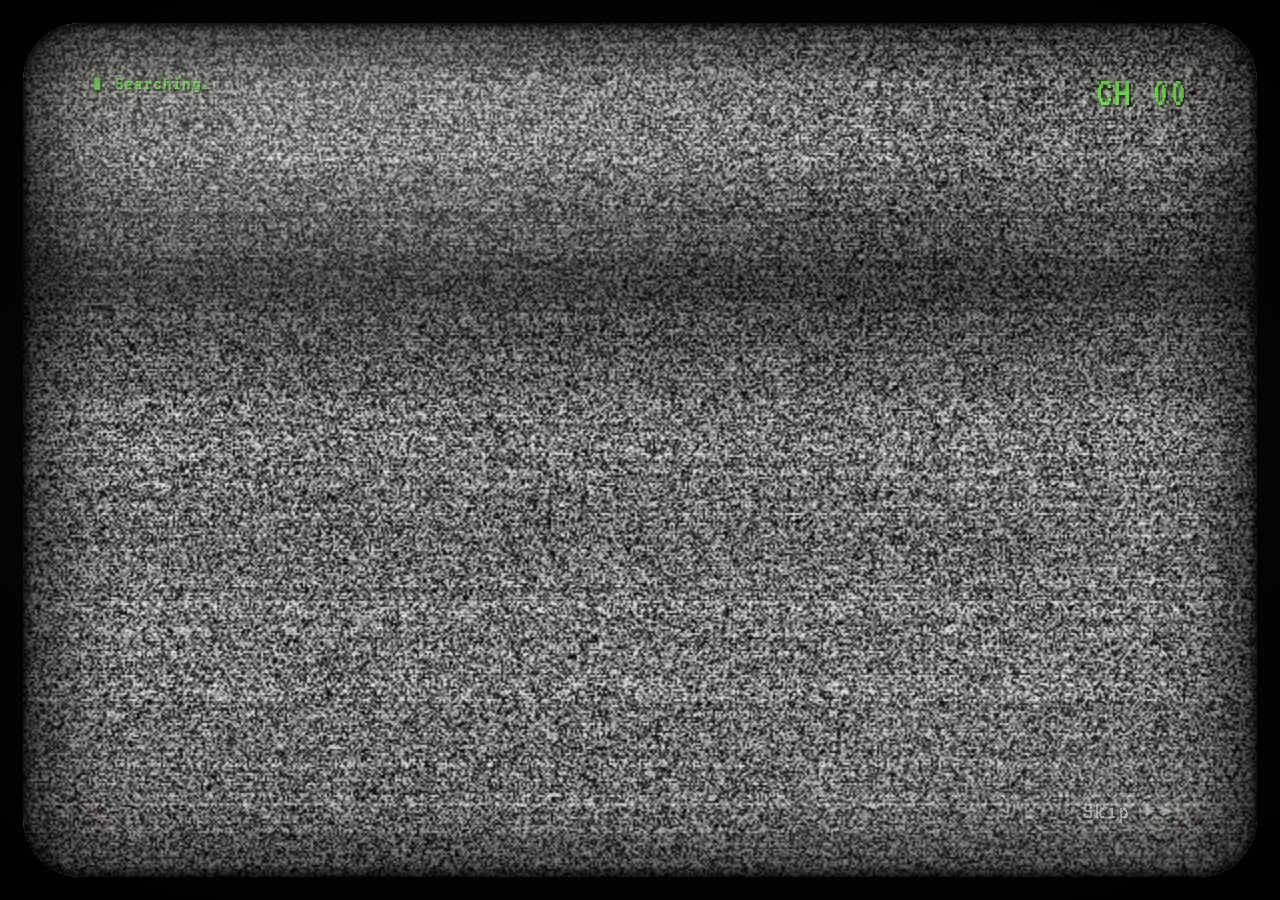
<file: index.html>
<!doctype html>
<html lang="en">
<head>
  <meta charset="utf-8">
  <meta name="viewport" content="width=device-width, initial-scale=1, viewport-fit=cover">
  <title>Jaric Wang — Portfolio</title>
  <meta name="description" content="Welcome to Jaric Wang's portfolio website. Tune in for projects, experience, achievements and story.">
  <meta name="theme-color" content="#000000">
  <link rel="icon" href="assets/favicon.svg" type="image/svg+xml">

  <!-- Decide before first paint: full TV boot on a fresh visit, quick static when changing channel -->
  <script>
    (function (h) {
      h.classList.add('js');
      var switching = false;
      try { switching = sessionStorage.getItem('tv:switch') === '1'; } catch (e) {}
      h.classList.add(switching ? 'tv-incoming' : 'tv-booting');
    })(document.documentElement);
  </script>

  <link rel="preconnect" href="https://fonts.googleapis.com">
  <link rel="preconnect" href="https://fonts.gstatic.com" crossorigin>
  <link rel="stylesheet" href="https://fonts.googleapis.com/css2?family=Archivo:ital,wght@0,400;0,500;0,700;0,800;1,800&family=Bodoni+Moda:opsz,wght@6..96,400..900&family=VT323&display=swap">
  <link rel="stylesheet" href="css/tv.css">
  <link rel="stylesheet" href="css/boot.css">
  <link rel="stylesheet" href="css/landing.css">
</head>
<body data-channel="00">
  <div class="tv">
    <div class="tv__screen">

      <!-- Animated background -->
      <div class="landing-bg" aria-hidden="true">
        <canvas class="field"></canvas>
        <div class="landing-bg__wash"></div>
        <div class="landing-bg__bands"></div>
      </div>

      <!-- CH 00 — Welcome -->
      <main class="screen-content landing" id="main">
        <header class="meta meta--top">
          <p class="meta__l" data-reveal style="--d: 0ms">
            Jaric Wang<br>
            <span class="u">(Portfolio /<br>Personal website)</span>
          </p>
          <p class="meta__c u" data-reveal style="--d: 80ms">
            Now broadcasting<br>
            CH 00 — Welcome
          </p>
          <!-- TODO: swap in your real email -->
          <p class="meta__r u" data-reveal data-under-osd style="--d: 160ms">
            Say hello<br>
            <a href="mailto:your@email.com">(your@email.com)</a>
          </p>
        </header>

        <section class="hero">
          <div class="lockup">
            <h1 class="lockup__title" aria-label="Welcome to Jaric Wang’s portfolio website">
              <span class="lockup__pre" data-reveal style="--d: 150ms" aria-hidden="true">welcome to jaric wang’s</span>
              <span class="lockup__word" data-reveal style="--d: 300ms" aria-hidden="true">portfolio</span>
              <span class="lockup__post" data-reveal style="--d: 650ms" aria-hidden="true">website</span>
            </h1>

            <svg class="swash" viewBox="0 0 1000 430" aria-hidden="true">
              <path class="swash__halo" pathLength="1" d="M 190 348 C 120 360 30 392 66 412 C 110 432 300 404 420 318 C 520 246 556 150 640 102 C 690 72 730 55 768 50"/>
              <path class="swash__line" pathLength="1" d="M 190 348 C 120 360 30 392 66 412 C 110 432 300 404 420 318 C 520 246 556 150 640 102 C 690 72 730 55 768 50"/>
              <g transform="translate(782 48)">
                <polygon class="swash__star" points="0,-34 6,-10 29,-17 12,0 29,17 6,10 0,34 -6,10 -29,17 -12,0 -29,-17 -6,-10"/>
              </g>
            </svg>

            <div class="badge" data-reveal style="--d: 1500ms" aria-hidden="true">
              <span><i class="badge__dot"></i>Now</span>
              <span>on air</span>
            </div>
          </div>
        </section>

        <footer class="meta meta--bottom">
          <p class="meta__l u" data-reveal style="--d: 900ms">
            Portfolio<br>
            2026 edition
          </p>
          <a class="pill" href="menu.html" data-tune data-reveal style="--d: 1000ms">
            Select channel
            <svg class="pill__arrow" viewBox="0 0 16 16" aria-hidden="true"><path d="M2 8h11M9 3.5 13.5 8 9 12.5" fill="none" stroke="currentColor" stroke-width="2.2" stroke-linecap="round" stroke-linejoin="round"/></svg>
          </a>
          <p class="meta__r u" data-reveal style="--d: 1100ms">
            Remote<br>
            <span class="kbd-only">Press 0–4 to tune</span>
            <span class="touch-only">4 channels on air</span>
          </p>
        </footer>
      </main>

      <!-- Boot sequence (removed from the page once the picture is on) -->
      <div class="boot" id="boot" data-stage="off">
        <div class="boot__layer boot__bars" aria-hidden="true">
          <div class="bars__top"></div>
          <div class="bars__mid"></div>
          <div class="bars__bottom"></div>
        </div>
        <canvas class="boot__layer boot__static" aria-hidden="true"></canvas>
        <div class="standby" aria-hidden="true">
          <p class="standby__title">Please stand by</p>
          <p class="standby__sub">Tuning to CH 00 · Jaric Wang</p>
          <div class="standby__meter"><span class="standby__fill"></span></div>
          <p class="standby__pct">SIGNAL 000%</p>
        </div>
        <div class="boot__osd" aria-hidden="true">
          <small>▮ Searching…</small>
          <span>CH 00</span>
        </div>
        <div class="boot__layer boot__power" aria-hidden="true"></div>
        <button class="boot__skip" type="button">Skip ▸▸</button>
      </div>

      <canvas class="tv-static" aria-hidden="true"></canvas>

      <div class="crt" aria-hidden="true">
        <div class="crt__lines"></div>
        <div class="crt__grain"></div>
        <div class="crt__glare"></div>
        <div class="crt__vignette"></div>
      </div>

      <div class="osd" aria-hidden="true"></div>
    </div>
  </div>

  <script src="js/tv.js"></script>
  <script src="js/field.js"></script>
  <script src="js/boot.js"></script>
</body>
</html>
</file>
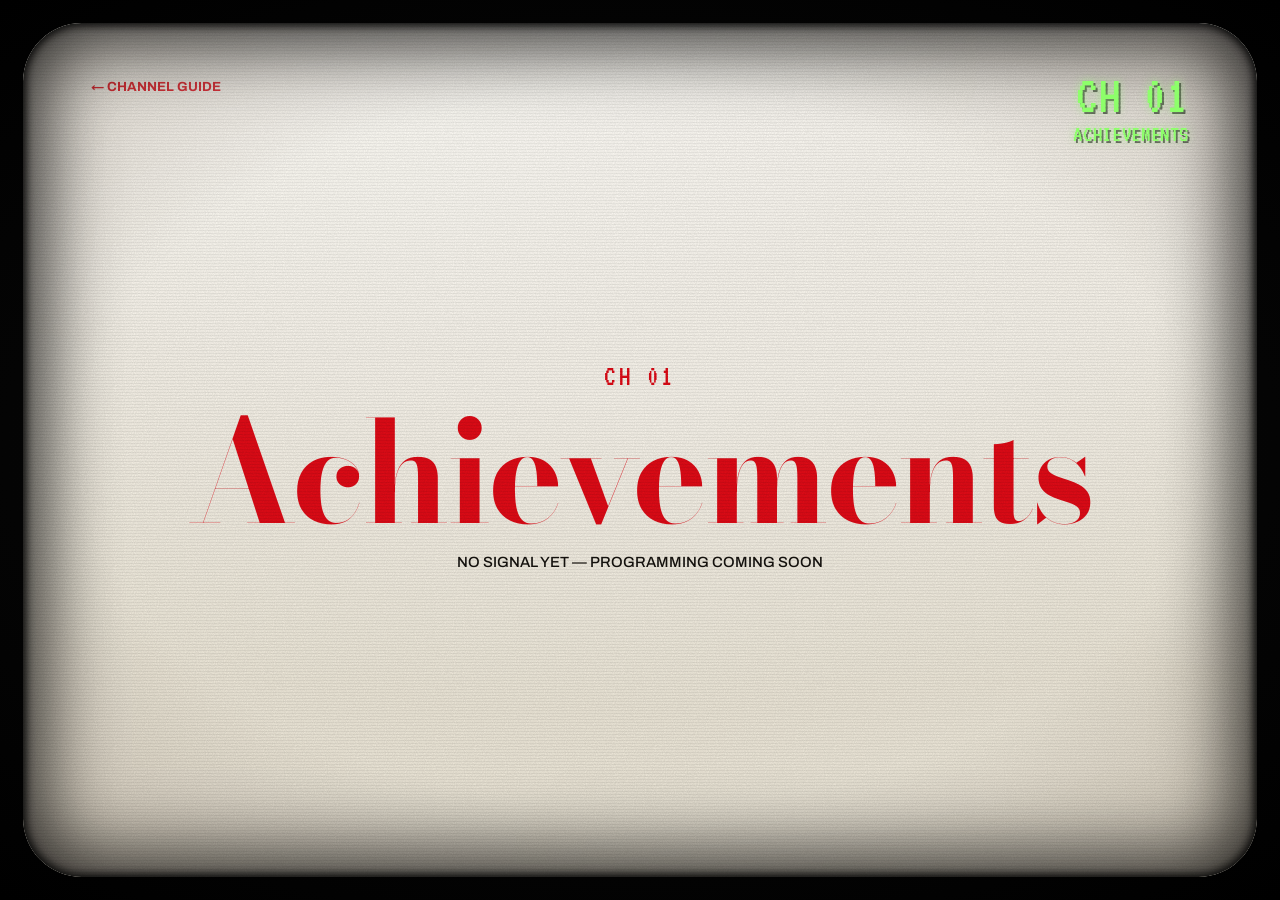
<file: achievements.html>
<!doctype html>
<html lang="en">
<head>
  <meta charset="utf-8">
  <meta name="viewport" content="width=device-width, initial-scale=1, viewport-fit=cover">
  <title>Achievements — Jaric Wang</title>
  <meta name="theme-color" content="#000000">
  <link rel="icon" href="assets/favicon.svg" type="image/svg+xml">
  <script>document.documentElement.classList.add('js', 'tv-incoming');</script>
  <link rel="preconnect" href="https://fonts.googleapis.com">
  <link rel="preconnect" href="https://fonts.gstatic.com" crossorigin>
  <link rel="stylesheet" href="https://fonts.googleapis.com/css2?family=Archivo:ital,wght@0,400;0,500;0,700;0,800;1,800&family=Bodoni+Moda:opsz,wght@6..96,400..900&family=VT323&display=swap">
  <link rel="stylesheet" href="css/tv.css">
  <link rel="stylesheet" href="css/channel.css">
</head>
<body data-channel="01">
  <div class="tv">
    <div class="tv__screen">

      <main class="screen-content page" id="main">
        <header class="page__top">
          <a class="back-link" href="menu.html" data-tune data-reveal>← Channel guide</a>
          <p data-under-osd data-reveal>Jaric Wang<br>Portfolio</p>
        </header>

        <section class="page__body">
          <p class="page__eyebrow" data-reveal style="--d: 60ms">CH 01</p>
          <h1 class="page__title" data-reveal style="--d: 120ms">Achievements</h1>
          <p class="page__note" data-reveal style="--d: 220ms">No signal yet — programming coming soon</p>

          <!-- TODO: Achievements content goes here -->

        </section>
      </main>

      <canvas class="tv-static" aria-hidden="true"></canvas>
      <div class="crt" aria-hidden="true">
        <div class="crt__lines"></div>
        <div class="crt__grain"></div>
        <div class="crt__glare"></div>
        <div class="crt__vignette"></div>
      </div>
      <div class="osd" aria-hidden="true"></div>
    </div>
  </div>

  <script src="js/tv.js"></script>
</body>
</html>
</file>
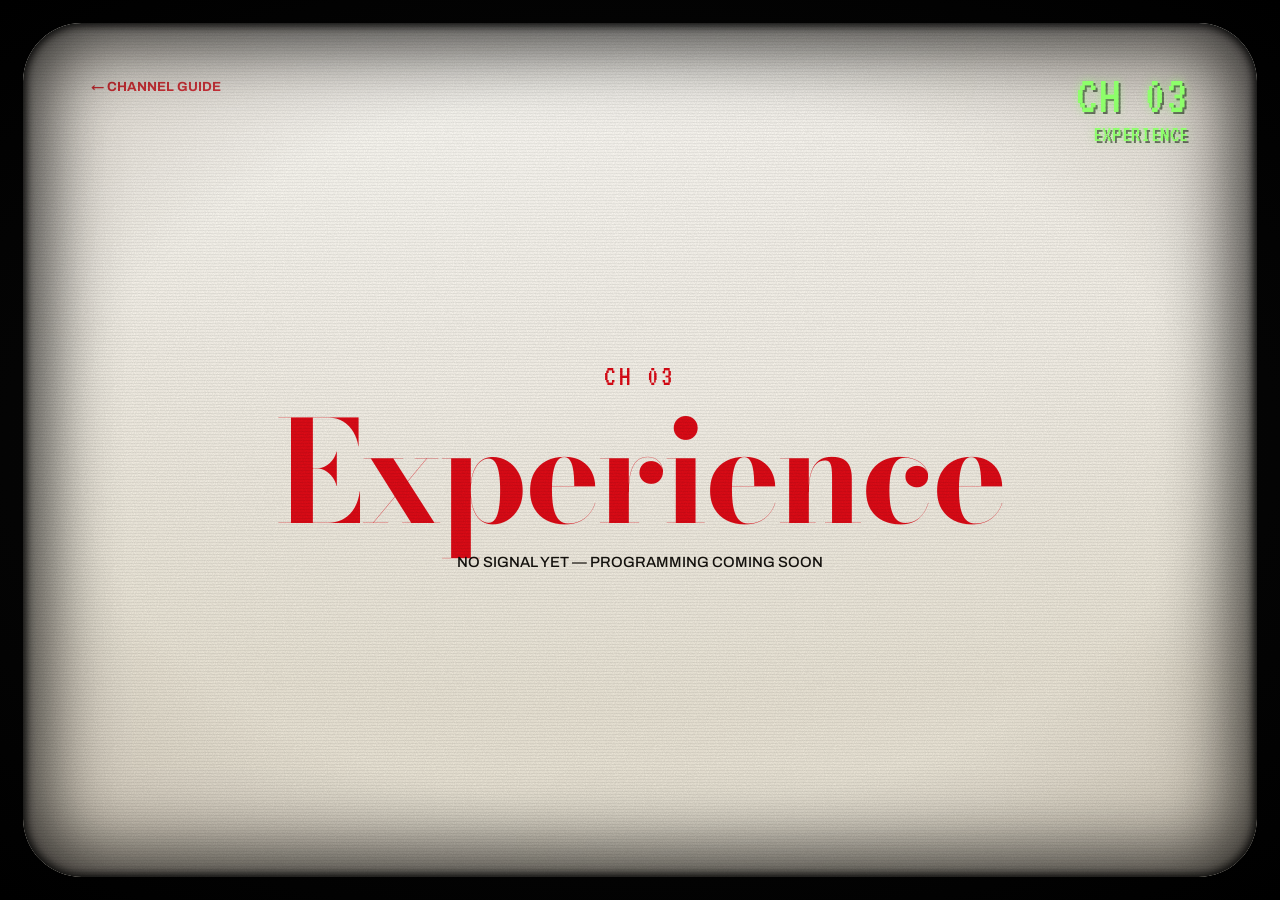
<file: experience.html>
<!doctype html>
<html lang="en">
<head>
  <meta charset="utf-8">
  <meta name="viewport" content="width=device-width, initial-scale=1, viewport-fit=cover">
  <title>Experience — Jaric Wang</title>
  <meta name="theme-color" content="#000000">
  <link rel="icon" href="assets/favicon.svg" type="image/svg+xml">
  <script>document.documentElement.classList.add('js', 'tv-incoming');</script>
  <link rel="preconnect" href="https://fonts.googleapis.com">
  <link rel="preconnect" href="https://fonts.gstatic.com" crossorigin>
  <link rel="stylesheet" href="https://fonts.googleapis.com/css2?family=Archivo:ital,wght@0,400;0,500;0,700;0,800;1,800&family=Bodoni+Moda:opsz,wght@6..96,400..900&family=VT323&display=swap">
  <link rel="stylesheet" href="css/tv.css">
  <link rel="stylesheet" href="css/channel.css">
</head>
<body data-channel="03">
  <div class="tv">
    <div class="tv__screen">

      <main class="screen-content page" id="main">
        <header class="page__top">
          <a class="back-link" href="menu.html" data-tune data-reveal>← Channel guide</a>
          <p data-under-osd data-reveal>Jaric Wang<br>Portfolio</p>
        </header>

        <section class="page__body">
          <p class="page__eyebrow" data-reveal style="--d: 60ms">CH 03</p>
          <h1 class="page__title" data-reveal style="--d: 120ms">Experience</h1>
          <p class="page__note" data-reveal style="--d: 220ms">No signal yet — programming coming soon</p>

          <!-- TODO: Experience content goes here -->

        </section>
      </main>

      <canvas class="tv-static" aria-hidden="true"></canvas>
      <div class="crt" aria-hidden="true">
        <div class="crt__lines"></div>
        <div class="crt__grain"></div>
        <div class="crt__glare"></div>
        <div class="crt__vignette"></div>
      </div>
      <div class="osd" aria-hidden="true"></div>
    </div>
  </div>

  <script src="js/tv.js"></script>
</body>
</html>
</file>
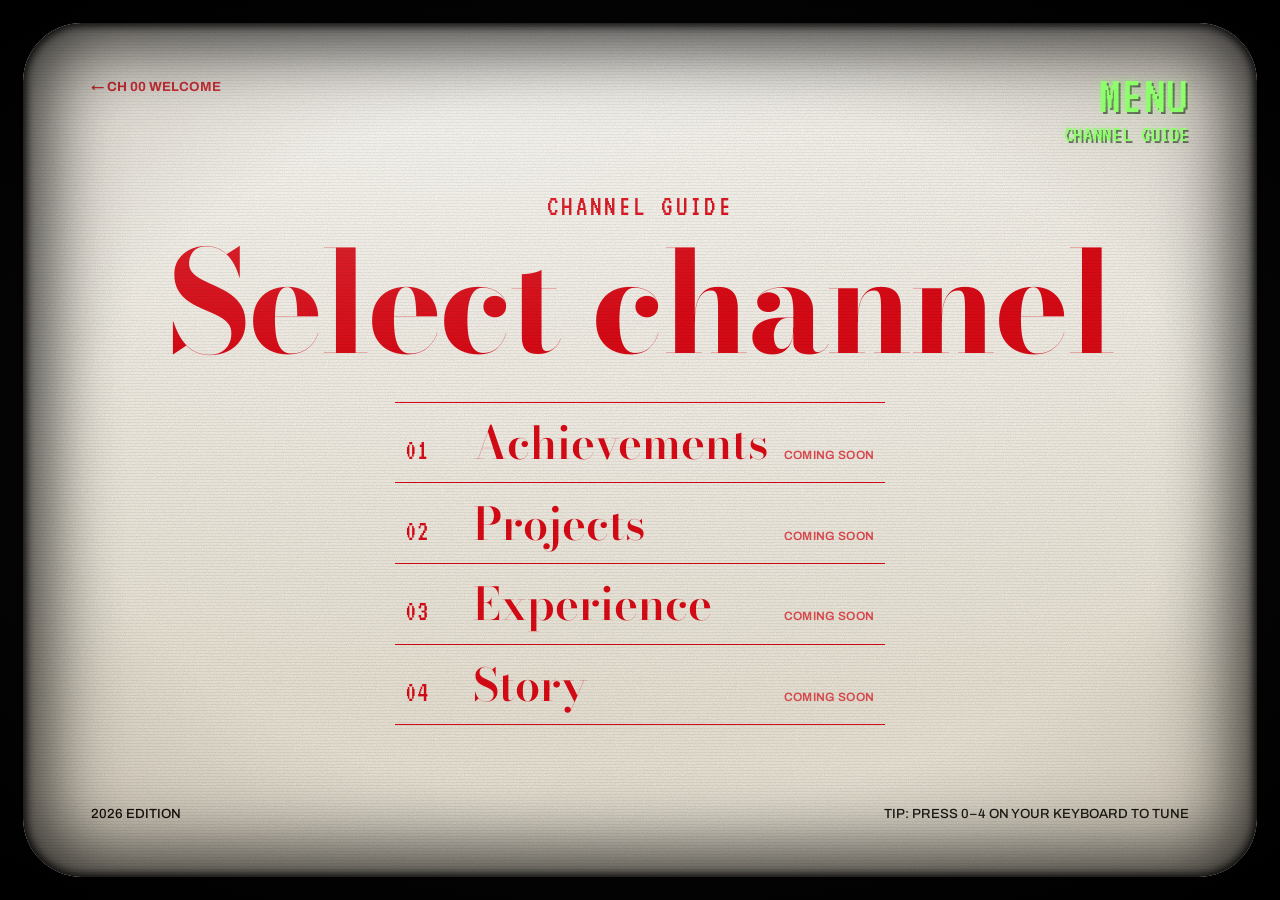
<file: menu.html>
<!doctype html>
<html lang="en">
<head>
  <meta charset="utf-8">
  <meta name="viewport" content="width=device-width, initial-scale=1, viewport-fit=cover">
  <title>Channel guide — Jaric Wang</title>
  <meta name="theme-color" content="#000000">
  <link rel="icon" href="assets/favicon.svg" type="image/svg+xml">
  <script>document.documentElement.classList.add('js', 'tv-incoming');</script>
  <link rel="preconnect" href="https://fonts.googleapis.com">
  <link rel="preconnect" href="https://fonts.gstatic.com" crossorigin>
  <link rel="stylesheet" href="https://fonts.googleapis.com/css2?family=Archivo:ital,wght@0,400;0,500;0,700;0,800;1,800&family=Bodoni+Moda:opsz,wght@6..96,400..900&family=VT323&display=swap">
  <link rel="stylesheet" href="css/tv.css">
  <link rel="stylesheet" href="css/channel.css">
</head>
<body data-channel="menu">
  <div class="tv">
    <div class="tv__screen">

      <main class="screen-content page" id="main">
        <header class="page__top">
          <a class="back-link" href="index.html" data-tune data-reveal>← CH 00 Welcome</a>
          <p data-under-osd data-reveal>Jaric Wang<br>Portfolio</p>
        </header>

        <section class="page__body">
          <p class="page__eyebrow" data-reveal style="--d: 60ms">Channel guide</p>
          <h1 class="page__title" data-reveal style="--d: 120ms">Select channel</h1>

          <!-- MENU — placeholder list, design this page later -->
          <nav aria-label="Channels" data-reveal style="--d: 240ms">
            <ul class="guide">
              <li><a class="guide__row" href="achievements.html" data-tune><span class="guide__num">01</span><span class="guide__name">Achievements</span><span class="guide__status">Coming soon</span></a></li>
              <li><a class="guide__row" href="projects.html" data-tune><span class="guide__num">02</span><span class="guide__name">Projects</span><span class="guide__status">Coming soon</span></a></li>
              <li><a class="guide__row" href="experience.html" data-tune><span class="guide__num">03</span><span class="guide__name">Experience</span><span class="guide__status">Coming soon</span></a></li>
              <li><a class="guide__row" href="story.html" data-tune><span class="guide__num">04</span><span class="guide__name">Story</span><span class="guide__status">Coming soon</span></a></li>
            </ul>
          </nav>
        </section>

        <footer class="page__foot" data-reveal style="--d: 320ms">
          <p>2026 edition</p>
          <p class="kbd-only">Tip: press 0–4 on your keyboard to tune</p>
        </footer>
      </main>

      <canvas class="tv-static" aria-hidden="true"></canvas>
      <div class="crt" aria-hidden="true">
        <div class="crt__lines"></div>
        <div class="crt__grain"></div>
        <div class="crt__glare"></div>
        <div class="crt__vignette"></div>
      </div>
      <div class="osd" aria-hidden="true"></div>
    </div>
  </div>

  <script src="js/tv.js"></script>
</body>
</html>
</file>
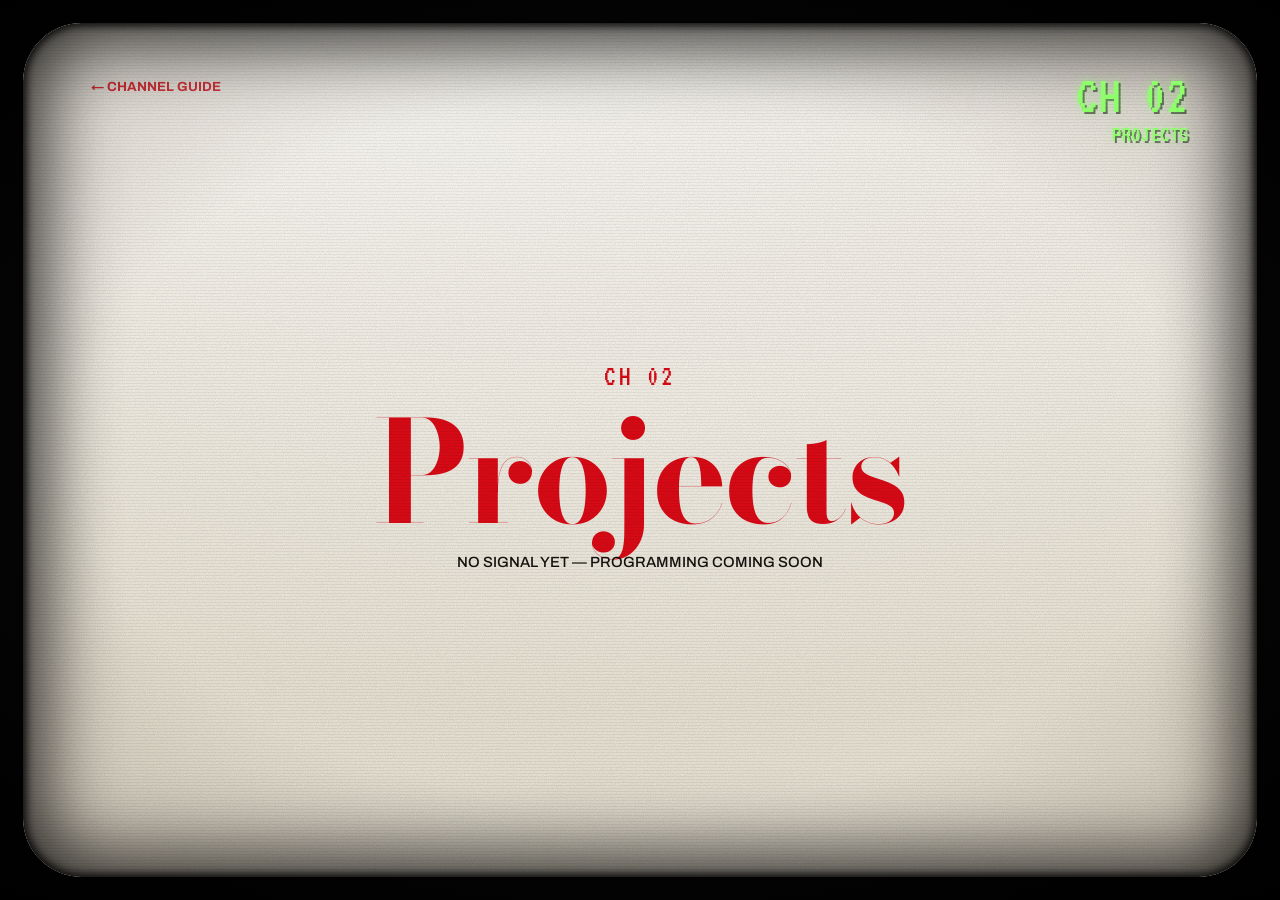
<file: projects.html>
<!doctype html>
<html lang="en">
<head>
  <meta charset="utf-8">
  <meta name="viewport" content="width=device-width, initial-scale=1, viewport-fit=cover">
  <title>Projects — Jaric Wang</title>
  <meta name="theme-color" content="#000000">
  <link rel="icon" href="assets/favicon.svg" type="image/svg+xml">
  <script>document.documentElement.classList.add('js', 'tv-incoming');</script>
  <link rel="preconnect" href="https://fonts.googleapis.com">
  <link rel="preconnect" href="https://fonts.gstatic.com" crossorigin>
  <link rel="stylesheet" href="https://fonts.googleapis.com/css2?family=Archivo:ital,wght@0,400;0,500;0,700;0,800;1,800&family=Bodoni+Moda:opsz,wght@6..96,400..900&family=VT323&display=swap">
  <link rel="stylesheet" href="css/tv.css">
  <link rel="stylesheet" href="css/channel.css">
</head>
<body data-channel="02">
  <div class="tv">
    <div class="tv__screen">

      <main class="screen-content page" id="main">
        <header class="page__top">
          <a class="back-link" href="menu.html" data-tune data-reveal>← Channel guide</a>
          <p data-under-osd data-reveal>Jaric Wang<br>Portfolio</p>
        </header>

        <section class="page__body">
          <p class="page__eyebrow" data-reveal style="--d: 60ms">CH 02</p>
          <h1 class="page__title" data-reveal style="--d: 120ms">Projects</h1>
          <p class="page__note" data-reveal style="--d: 220ms">No signal yet — programming coming soon</p>

          <!-- TODO: Projects content goes here -->

        </section>
      </main>

      <canvas class="tv-static" aria-hidden="true"></canvas>
      <div class="crt" aria-hidden="true">
        <div class="crt__lines"></div>
        <div class="crt__grain"></div>
        <div class="crt__glare"></div>
        <div class="crt__vignette"></div>
      </div>
      <div class="osd" aria-hidden="true"></div>
    </div>
  </div>

  <script src="js/tv.js"></script>
</body>
</html>
</file>
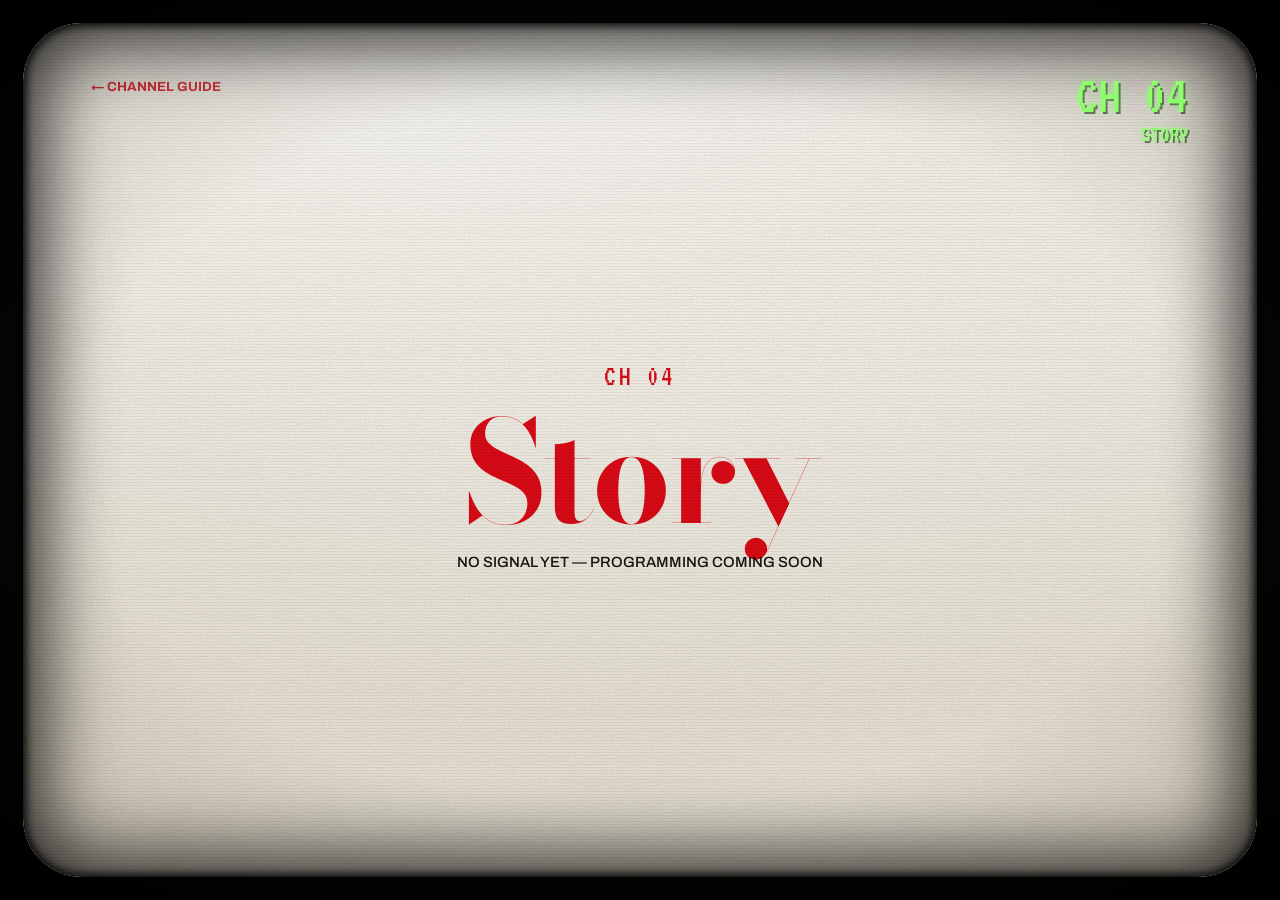
<file: story.html>
<!doctype html>
<html lang="en">
<head>
  <meta charset="utf-8">
  <meta name="viewport" content="width=device-width, initial-scale=1, viewport-fit=cover">
  <title>Story — Jaric Wang</title>
  <meta name="theme-color" content="#000000">
  <link rel="icon" href="assets/favicon.svg" type="image/svg+xml">
  <script>document.documentElement.classList.add('js', 'tv-incoming');</script>
  <link rel="preconnect" href="https://fonts.googleapis.com">
  <link rel="preconnect" href="https://fonts.gstatic.com" crossorigin>
  <link rel="stylesheet" href="https://fonts.googleapis.com/css2?family=Archivo:ital,wght@0,400;0,500;0,700;0,800;1,800&family=Bodoni+Moda:opsz,wght@6..96,400..900&family=VT323&display=swap">
  <link rel="stylesheet" href="css/tv.css">
  <link rel="stylesheet" href="css/channel.css">
</head>
<body data-channel="04">
  <div class="tv">
    <div class="tv__screen">

      <main class="screen-content page" id="main">
        <header class="page__top">
          <a class="back-link" href="menu.html" data-tune data-reveal>← Channel guide</a>
          <p data-under-osd data-reveal>Jaric Wang<br>Portfolio</p>
        </header>

        <section class="page__body">
          <p class="page__eyebrow" data-reveal style="--d: 60ms">CH 04</p>
          <h1 class="page__title" data-reveal style="--d: 120ms">Story</h1>
          <p class="page__note" data-reveal style="--d: 220ms">No signal yet — programming coming soon</p>

          <!-- TODO: Story content goes here -->

        </section>
      </main>

      <canvas class="tv-static" aria-hidden="true"></canvas>
      <div class="crt" aria-hidden="true">
        <div class="crt__lines"></div>
        <div class="crt__grain"></div>
        <div class="crt__glare"></div>
        <div class="crt__vignette"></div>
      </div>
      <div class="osd" aria-hidden="true"></div>
    </div>
  </div>

  <script src="js/tv.js"></script>
</body>
</html>
</file>
<file: css/tv.css>
/* ==========================================================================
   TV shell — shared by every page
   The black bezel, the rounded CRT screen, scanlines / glare / vignette,
   the channel-switch static layer and the green on-screen display (OSD).
   ========================================================================== */

:root {
  --red: #e30b17;
  --red-deep: #b80010;
  --cream: #fbf7ee;
  --paper: #fffdf7;
  --ink: #16130f;
  --osd: #8dff6a;

  --font-serif: "Bodoni Moda", "Bodoni 72", Didot, Georgia, serif;
  --font-sans: "Archivo", "Helvetica Neue", Helvetica, Arial, sans-serif;
  --font-osd: "VT323", ui-monospace, Menlo, monospace;

  --bezel: clamp(10px, 2.6vmin, 38px);          /* black space around the screen */
  --radius: clamp(28px, 6.5vmin, 96px);         /* screen corner rounding */
  --pad-y: clamp(26px, 6.2vmin, 86px);          /* safe area inside the screen */
  --pad-x: clamp(26px, 7.5vmin, 116px);

  --ease-out: cubic-bezier(.16, 1, .3, 1);
  --ease-back: cubic-bezier(.34, 1.56, .64, 1);
}

*, *::before, *::after { box-sizing: border-box; }

html, body { height: 100%; margin: 0; }

body {
  background: #000;
  color: var(--ink);
  font-family: var(--font-sans);
  -webkit-font-smoothing: antialiased;
  -moz-osx-font-smoothing: grayscale;
  overflow: hidden;
}

a { color: inherit; }
canvas, svg { display: block; }

:focus-visible {
  outline: 2px solid var(--red);
  outline-offset: 4px;
  border-radius: 6px;
}

/* show keyboard hints only to people with a keyboard + mouse */
.touch-only { display: none; }
@media (hover: none) {
  .kbd-only { display: none; }
  .touch-only { display: inline; }
}

.sr-only {
  position: absolute; width: 1px; height: 1px; padding: 0; margin: -1px;
  overflow: hidden; clip: rect(0 0 0 0); white-space: nowrap; border: 0;
}

/* ---------- The set ---------- */

.tv {
  position: fixed;
  inset: 0;
  padding: var(--bezel);
  background: radial-gradient(120% 100% at 50% 50%, #0b0b0b 0%, #000 65%);
}

.tv__screen {
  position: relative;
  width: 100%;
  height: 100%;
  overflow: hidden;
  border-radius: var(--radius);
  background: var(--cream);
  isolation: isolate;
  /* Safari: make border-radius clip composited children (canvas, transforms) */
  -webkit-mask-image: -webkit-radial-gradient(white, black);
  box-shadow: 0 0 calc(var(--bezel) * 1.6) rgba(255, 244, 218, .12);
}

.screen-content {
  position: absolute;
  inset: 0;
  z-index: 1;
  overflow-x: hidden;
  overflow-y: auto;
  scrollbar-width: none;
}
.screen-content::-webkit-scrollbar { display: none; }

/* ---------- Glass: scanlines, grain, glare, vignette ---------- */

.crt {
  position: absolute;
  inset: 0;
  z-index: 40;
  pointer-events: none;
  border-radius: inherit;
}
.crt > * { position: absolute; inset: 0; border-radius: inherit; }

.crt__lines {
  background: repeating-linear-gradient(180deg,
    rgba(0, 0, 0, .05) 0 1px,
    transparent 1px 3px);
}

.crt__grain {
  inset: -60px;
  opacity: .09;
  mix-blend-mode: multiply;
  background-image: url("data:image/svg+xml,%3Csvg xmlns='http://www.w3.org/2000/svg' width='180' height='180'%3E%3Cfilter id='n'%3E%3CfeTurbulence type='fractalNoise' baseFrequency='.9' numOctaves='2' stitchTiles='stitch'/%3E%3CfeColorMatrix values='0 0 0 0 0 0 0 0 0 0 0 0 0 0 0 0 0 0 1.4 0'/%3E%3C/filter%3E%3Crect width='100%25' height='100%25' filter='url(%23n)'/%3E%3C/svg%3E");
  animation: grain .9s steps(6) infinite;
}

.crt__glare {
  background:
    radial-gradient(90% 60% at 24% 4%, rgba(255, 255, 255, .22), transparent 60%),
    radial-gradient(60% 40% at 80% 100%, rgba(255, 255, 255, .06), transparent 70%);
  mix-blend-mode: screen;
}

.crt__vignette {
  box-shadow:
    inset 0 0 clamp(36px, 8vmin, 120px) clamp(10px, 2.4vmin, 34px) rgba(0, 0, 0, .78),
    inset 0 0 8px 3px rgba(0, 0, 0, .9);
  background: radial-gradient(ellipse 78% 72% at 50% 50%, transparent 58%, rgba(40, 20, 0, .2) 100%);
  animation: flicker 7s infinite;
}

@keyframes grain {
  0%   { transform: translate(0, 0); }
  20%  { transform: translate(-22px, 14px); }
  40%  { transform: translate(18px, -26px); }
  60%  { transform: translate(-30px, -8px); }
  80%  { transform: translate(26px, 22px); }
  100% { transform: translate(-8px, 30px); }
}

@keyframes flicker {
  0%, 100% { opacity: 1; }
  41%      { opacity: 1; }
  42%      { opacity: .9; }
  43%      { opacity: 1; }
  77%      { opacity: .95; }
  78%      { opacity: 1; }
}

/* ---------- Channel-switch static ---------- */

.tv-static {
  position: absolute;
  inset: 0;
  z-index: 35;
  width: 100%;
  height: 100%;
  background: #121212;
  opacity: 0;
  pointer-events: none;
  transition: opacity .5s ease;
}
.tv-incoming .tv-static { opacity: 1; transition: none; }
.tv-leaving .tv-static  { opacity: 1; transition: opacity .12s ease; }

/* ---------- On-screen display (channel number) ---------- */

.osd {
  position: absolute;
  z-index: 45;
  top: calc(var(--pad-y) * .9);
  right: var(--pad-x);
  display: flex;
  flex-direction: column;
  align-items: flex-end;
  font-family: var(--font-osd);
  color: var(--osd);
  text-transform: uppercase;
  text-shadow: 0 0 8px rgba(141, 255, 106, .55), 2px 2px 0 rgba(0, 0, 0, .55);
  line-height: .85;
  letter-spacing: .04em;
  pointer-events: none;
  opacity: 0;
  transition: opacity .25s ease;
}
.osd.is-visible { opacity: 1; }
.osd__num  { font-size: clamp(34px, 6vmin, 72px); }
.osd__name { font-size: clamp(18px, 2.6vmin, 30px); margin-top: .25em; }

/* While the channel number is up, tuck away whatever sits under it */
.osd-on [data-under-osd] { opacity: 0 !important; transition: opacity .2s ease; }

/* ---------- Reduced motion ---------- */

@media (prefers-reduced-motion: reduce) {
  .crt__grain, .crt__vignette { animation: none; }
}
</file>
<file: css/boot.css>
/* ==========================================================================
   Boot sequence (home page only)
   off → power line → static → colour bars + "please stand by" loader
   → glitch → picture.  Stages are driven by data-stage on .boot (boot.js).
   ========================================================================== */

.boot {
  position: absolute;
  inset: 0;
  z-index: 30;
  display: none;
  overflow: hidden;
  background: #060606;
  color: #fff;
  font-family: var(--font-osd);
  cursor: pointer;
  user-select: none;
  -webkit-user-select: none;
}
.tv-booting .boot { display: block; }
.boot[data-stage="done"] {
  display: block;
  opacity: 0;
  pointer-events: none;
  transition: opacity .35s ease;
}

.boot__layer { position: absolute; inset: 0; }

/* ---------- 1. power on: a bright line that opens into a picture ---------- */

.boot__power {
  opacity: 0;
  background:
    radial-gradient(ellipse 70% 60% at 50% 50%, #fff 0%, #eef3f4 45%, #b9c3c6 100%);
  transform: scale(0, .006);
}
[data-stage="power"] .boot__power { animation: power-on .5s cubic-bezier(.7, 0, .3, 1) forwards; }
[data-stage="static"] .boot__power { animation: power-fade .5s ease-out forwards; }

@keyframes power-on {
  0%   { opacity: 1; transform: scale(0, .006); }
  55%  { opacity: 1; transform: scale(1, .006); }
  100% { opacity: .9; transform: scale(1, 1); }
}
@keyframes power-fade {
  from { opacity: .9; transform: scale(1, 1); }
  to   { opacity: 0;  transform: scale(1, 1); }
}

/* ---------- 2. static ---------- */

.boot__static {
  width: 100%;
  height: 100%;
  opacity: 0;
}
[data-stage="static"] .boot__static { opacity: 1; }
[data-stage="bars"]   .boot__static { opacity: .13; mix-blend-mode: screen; }
[data-stage="glitch"] .boot__static,
[data-stage="done"]   .boot__static { opacity: .9; }

/* ---------- 3. colour bars ---------- */

.boot__bars {
  display: grid;
  grid-template-rows: 64% 9% 1fr;
  opacity: 0;
  filter: saturate(.85) contrast(.95);
}
[data-stage="bars"] .boot__bars,
[data-stage="glitch"] .boot__bars,
[data-stage="done"] .boot__bars { opacity: 1; }
[data-stage="bars"] .boot__bars { animation: bars-wobble 2.3s steps(1) infinite; }

.bars__top {
  background: linear-gradient(90deg,
    #c0c0c0 0 14.2857%, #c0c000 0 28.5714%, #00c0c0 0 42.8571%, #00c000 0 57.1429%,
    #c000c0 0 71.4286%, #c00000 0 85.7143%, #0000c0 0);
}
.bars__mid {
  background: linear-gradient(90deg,
    #0000c0 0 14.2857%, #131313 0 28.5714%, #c000c0 0 42.8571%, #131313 0 57.1429%,
    #00c0c0 0 71.4286%, #131313 0 85.7143%, #c0c0c0 0);
}
.bars__bottom {
  background: linear-gradient(90deg,
    #00214c 0 17.86%, #ffffff 0 35.72%, #32006a 0 53.58%, #131313 0 76%,
    #090909 0 80.7%, #131313 0 85.7%, #1d1d1d 0 90.5%, #131313 0);
}

@keyframes bars-wobble {
  0%, 100% { transform: none; }
  37%      { transform: translateX(-1.2%) skewX(-1deg); }
  39%      { transform: none; }
  71%      { transform: translateY(.8%); }
  73%      { transform: none; }
}

/* ---------- "please stand by" loader ---------- */

.standby {
  position: absolute;
  left: 50%;
  top: 50%;
  width: min(80%, 560px);
  padding: clamp(16px, 3.4vmin, 34px) clamp(18px, 4.4vmin, 44px);
  transform: translate(-50%, -50%);
  background: rgba(0, 0, 0, .84);
  border: 2px solid rgba(255, 255, 255, .92);
  font-size: clamp(20px, 3.6vmin, 40px);
  line-height: 1;
  letter-spacing: .06em;
  text-align: center;
  text-shadow: 0 0 8px rgba(255, 255, 255, .45);
  opacity: 0;
}
[data-stage="bars"] .standby,
[data-stage="glitch"] .standby { opacity: 1; }

.standby__title { margin: 0 0 .3em; font-size: 1.45em; }
.standby__sub   { margin: 0 0 1em;  font-size: .68em; opacity: .85; }
.standby__meter {
  height: .78em;
  padding: 3px;
  border: 2px solid #fff;
}
.standby__fill {
  display: block;
  width: 0;
  height: 100%;
  background: repeating-linear-gradient(90deg, #fff 0 9px, transparent 9px 12px);
  box-shadow: 0 0 8px rgba(255, 255, 255, .5);
}
.standby__pct { margin: .7em 0 0; font-size: .68em; }

/* ---------- boot OSD + skip ---------- */

.boot__osd {
  position: absolute;
  top: calc(var(--pad-y) * .9);
  left: var(--pad-x);
  right: var(--pad-x);
  display: flex;
  justify-content: space-between;
  align-items: flex-start;
  font-size: clamp(26px, 4.6vmin, 56px);
  line-height: .9;
  color: var(--osd);
  text-shadow: 0 0 8px rgba(141, 255, 106, .55), 2px 2px 0 rgba(0, 0, 0, .6);
  letter-spacing: .04em;
  opacity: 0;
  pointer-events: none;
}
[data-stage="static"] .boot__osd,
[data-stage="bars"] .boot__osd { opacity: 1; }
.boot__osd small { font-size: .5em; animation: blink 1s steps(1) infinite; }
[data-stage="bars"] .boot__osd small { animation: none; opacity: 0; }

@keyframes blink { 50% { opacity: 0; } }

.boot__skip {
  position: absolute;
  right: var(--pad-x);
  bottom: calc(var(--pad-y) * .8);
  z-index: 2;
  padding: 8px 12px;
  border: 0;
  background: none;
  color: #fff;
  font: inherit;
  font-size: clamp(18px, 2.8vmin, 30px);
  letter-spacing: .08em;
  text-shadow: 0 0 8px rgba(255, 255, 255, .5), 2px 2px 0 rgba(0, 0, 0, .6);
  cursor: pointer;
  opacity: 0;
  transition: opacity .3s ease;
}
[data-stage="static"] .boot__skip,
[data-stage="bars"] .boot__skip { opacity: .7; }
.boot__skip:hover,
.boot__skip:focus-visible { opacity: 1; }
.boot__skip:focus-visible { outline-color: #fff; }

/* ---------- glitch, right before the picture locks in ---------- */

[data-stage="glitch"] .boot__bars,
[data-stage="glitch"] .standby { animation: glitch-roll .4s steps(5) forwards; }

@keyframes glitch-roll {
  0%   { transform: translateY(0); }
  20%  { transform: translateY(-12%) skewX(4deg); }
  40%  { transform: translateY(18%); }
  60%  { transform: translateY(-30%) skewX(-3deg); }
  80%  { transform: translateY(46%); }
  100% { transform: translateY(100%); }
}
/* the standby box has its own centring transform */
[data-stage="glitch"] .standby { animation-name: glitch-roll-box; }
@keyframes glitch-roll-box {
  0%   { transform: translate(-50%, -50%); }
  20%  { transform: translate(-46%, -62%) skewX(4deg); }
  40%  { transform: translate(-50%, -32%); }
  60%  { transform: translate(-54%, -80%) skewX(-3deg); }
  80%  { transform: translate(-50%, -4%); }
  100% { transform: translate(-50%, 50%); }
}

@media (prefers-reduced-motion: reduce) {
  .boot__bars, .standby { animation: none !important; }
}
</file>
<file: css/landing.css>
/* ==========================================================================
   Landing page — CH 00 "Welcome"
   ========================================================================== */

/* ---------- background: poppy field + haze + interlace bands ---------- */

.landing-bg {
  position: absolute;
  inset: 0;
  z-index: 0;
  overflow: hidden;
  background: linear-gradient(180deg, #fffdf8 0%, #fcf9ef 42%, #eef0cf 70%, #d4dc9f 100%);
}

.field {
  position: absolute;
  inset: -24px;
  width: calc(100% + 48px);
  height: calc(100% + 48px);
  filter: blur(5px) saturate(1.1);
}

.landing-bg__wash {
  position: absolute;
  inset: 0;
  background:
    radial-gradient(80% 55% at 50% 38%, rgba(255, 253, 247, .55), transparent 70%),
    linear-gradient(180deg,
      rgba(255, 253, 248, .97) 0%,
      rgba(255, 253, 248, .88) 30%,
      rgba(255, 253, 248, .3) 52%,
      rgba(255, 253, 248, 0) 66%);
}

.landing-bg__bands {
  position: absolute;
  inset: 0;
  background: repeating-linear-gradient(180deg,
    rgba(255, 255, 236, 0) 0 3px,
    rgba(255, 255, 236, .42) 3px 5px,
    rgba(60, 70, 10, .07) 5px 6px);
  -webkit-mask-image: linear-gradient(180deg, transparent 50%, #000 80%);
  mask-image: linear-gradient(180deg, transparent 50%, #000 80%);
  animation: bands-roll 6s linear infinite;
}

@keyframes bands-roll { to { background-position: 0 60px; } }

/* ---------- layout ---------- */

.landing {
  display: grid;
  grid-template-rows: auto 1fr auto;
  min-height: 100%;
  padding: var(--pad-y) var(--pad-x);
}

.meta {
  display: grid;
  grid-template-columns: 1fr auto 1fr;
  gap: 24px;
  font-size: clamp(11px, .72vw + .45vh, 15px);
  font-weight: 500;
  line-height: 1.22;
  letter-spacing: .004em;
}
.meta p { margin: 0; }
.meta .u { text-transform: uppercase; }
.meta a { text-decoration: none; }
.meta a:hover { color: var(--red); }
.meta__c { text-align: center; }
.meta__r { text-align: right; justify-self: end; }
.meta--bottom { align-items: center; }

/* ---------- the lockup (everything scales together via cqw) ---------- */

.hero {
  display: grid;
  place-items: center;
  min-height: 0;
  padding: clamp(12px, 3vmin, 40px) 0;
}

.lockup {
  position: relative;
  width: min(100%, 1160px, calc((100svh - 300px) * 2.3));
  min-width: 260px;
  aspect-ratio: 1000 / 430;
  container-type: inline-size;
}

.lockup__title {
  margin: 0;
  font-family: var(--font-serif);
  font-weight: 400;
  color: var(--red);
}

.lockup__title > span {
  position: absolute;
  display: block;
  white-space: nowrap;
  line-height: 1;
  text-shadow:
    0 0 1px rgba(255, 253, 247, .9),
    0 0 .06em rgba(255, 253, 247, .85),
    0 0 .18em rgba(255, 60, 40, .22);
}

/* Positions use the same 1000-unit grid as the swash SVG (1 unit = .1cqw),
   so text and swash stay locked together at every screen size. */
.lockup__pre  { left: 3.5cqw; top: 2.33cqw;  font-size: 6cqw;    font-weight: 600; letter-spacing: -.02em; }
.lockup__word { left: 2.1cqw; top: 6.23cqw;  font-size: 24.2cqw; font-weight: 700; letter-spacing: -.03em; }
.lockup__post { right: 2cqw;  top: 27.74cqw; font-size: 11.2cqw; font-weight: 600; letter-spacing: -.02em; }

.swash {
  position: absolute;
  inset: 0;
  width: 100%;
  height: 100%;
  overflow: visible;
  pointer-events: none;
}
.swash__halo,
.swash__line {
  fill: none;
  stroke-linecap: round;
  stroke-linejoin: round;
}
.swash__halo { stroke: var(--paper); stroke-width: 9; opacity: .9; }
.swash__line { stroke: var(--red); stroke-width: 3.4; }
.swash__star { fill: var(--red); stroke: var(--paper); stroke-width: 3; paint-order: stroke; }

.badge {
  position: absolute;
  right: -3.5%;
  top: -3%;
  display: grid;
  place-items: center;
  padding: 1.25cqw 2.6cqw;
  border: .42cqw solid var(--red);
  border-radius: 2.4cqw;
  background: rgba(255, 253, 247, .9);
  color: var(--red);
  font: 800 2.9cqw/1 var(--font-sans);
  text-align: center;
  text-transform: uppercase;
  letter-spacing: .02em;
  rotate: -16deg;
}
.badge::before,
.badge::after {          /* the two little rivets */
  content: "";
  position: absolute;
  width: .75cqw;
  height: .75cqw;
  border-radius: 50%;
  background: var(--red);
}
.badge::before { left: .9cqw;  top: .9cqw; }
.badge::after  { right: .9cqw; bottom: .9cqw; }
.badge span { display: block; }
.badge__dot {
  display: inline-block;
  width: .62em;
  height: .62em;
  margin-right: .3em;
  border-radius: 50%;
  background: var(--red);
  vertical-align: .02em;
  animation: rec 1.4s steps(1) infinite;
}
@keyframes rec { 50% { opacity: .15; } }

/* ---------- select channel button ---------- */

.pill {
  position: relative;
  display: inline-flex;
  align-items: center;
  gap: .55em;
  padding: .82em 1.8em;
  border: 2px solid var(--red);
  border-radius: 999px;
  background: var(--paper);
  color: var(--red);
  font: italic 800 clamp(15px, 1.05vw + .55vh, 23px)/1 var(--font-sans);
  letter-spacing: .01em;
  text-transform: uppercase;
  text-decoration: none;
  white-space: nowrap;
  box-shadow: 0 0 0 5px rgba(255, 253, 247, .55), 0 10px 30px -12px rgba(227, 11, 23, .45);
  transition: background-color .2s ease, color .2s ease, transform .2s var(--ease-out);
}
.pill::after {          /* soft "press me" pulse */
  content: "";
  position: absolute;
  inset: -2px;
  border-radius: inherit;
  border: 2px solid var(--red);
  opacity: 0;
  animation: pill-pulse 2.8s var(--ease-out) 3s infinite;
  pointer-events: none;
}
.pill__arrow {
  width: .9em;
  height: .9em;
  transition: transform .25s var(--ease-out);
}
.pill:hover,
.pill:focus-visible { background: var(--red); color: var(--paper); }
.pill:hover .pill__arrow { transform: translateX(.2em); }
.pill:active { transform: scale(.97); }
.pill:focus-visible { outline-offset: 6px; border-radius: 999px; }

@keyframes pill-pulse {
  0%   { opacity: .55; transform: scale(1); }
  70%  { opacity: 0;   transform: scale(1.18, 1.45); }
  100% { opacity: 0; }
}

/* ---------- power-on reveal ---------- */

.js .landing [data-reveal] { opacity: 0; translate: 0 14px; }
.js.is-on .landing [data-reveal] {
  opacity: 1;
  translate: 0 0;
  transition: opacity .8s var(--ease-out), translate 1.1s var(--ease-out);
  transition-delay: var(--d, 0ms);
}

.js .badge[data-reveal] { scale: .6; }
.js.is-on .badge[data-reveal] {
  scale: 1;
  transition: opacity .5s ease, translate .6s var(--ease-out), scale .6s var(--ease-back);
  transition-delay: var(--d, 0ms);
}

.js .swash__halo,
.js .swash__line { stroke-dasharray: 1 1; stroke-dashoffset: 1; }
.js.is-on .swash__halo,
.js.is-on .swash__line {
  stroke-dashoffset: 0;
  transition: stroke-dashoffset 1.9s cubic-bezier(.65, 0, .35, 1) .45s;
}

.swash__star { transform-box: fill-box; transform-origin: center; }
.js .swash__star { scale: 0; rotate: -140deg; }
.js.is-on .swash__star {
  scale: 1;
  rotate: 0deg;
  transition: scale .7s var(--ease-back) 2.05s, rotate 1s var(--ease-out) 2.05s;
}

.js .field { opacity: 0; }
.js.is-on .field { opacity: 1; transition: opacity 2s ease .1s; }

/* the picture "locks in" with a quick bright squash */
.is-on .tv__screen > .landing,
.is-on .tv__screen > .landing-bg { animation: picture-in .55s ease-out; }
@keyframes picture-in {
  0%   { transform: scaleY(.9); filter: brightness(1.9) contrast(.7); }
  45%  { transform: scaleY(1.015); filter: brightness(1.15); }
  100% { transform: none; filter: none; }
}

/* ---------- smaller screens ---------- */

@media (max-width: 760px) {
  .meta { grid-template-columns: 1fr 1fr; gap: 14px; }
  .meta--top .meta__c { display: none; }
  .meta--bottom {
    grid-template-columns: 1fr 1fr;
    grid-template-areas: "btn btn" "left right";
    row-gap: 22px;
  }
  .meta--bottom .pill { grid-area: btn; justify-self: center; }
  .meta--bottom .meta__l { grid-area: left; }
  .meta--bottom .meta__r { grid-area: right; }
  .lockup { width: 100%; }
  .badge { font-size: 3.8cqw; right: -2%; top: -9%; }
}

@media (max-height: 520px) and (min-width: 761px) {
  .lockup { width: min(100%, calc((100svh - 220px) * 2.3)); }
}

@media (prefers-reduced-motion: reduce) {
  .landing-bg__bands, .badge__dot, .pill::after { animation: none; }
  .js .landing [data-reveal] { translate: none; }
  .js .swash__halo, .js .swash__line { stroke-dashoffset: 0; }
  .js .swash { opacity: 0; transition: opacity .6s ease; }
  .js.is-on .swash { opacity: 1; }
  .js .swash__star { rotate: none; }
  .is-on .tv__screen > .landing,
  .is-on .tv__screen > .landing-bg { animation: none; }
}
</file>
<file: css/channel.css>
/* ==========================================================================
   Channel pages (menu + placeholder channels)
   Deliberately bare for now — each channel gets designed later.
   ========================================================================== */

.page {
  display: flex;
  flex-direction: column;
  min-height: 100%;
  padding: var(--pad-y) var(--pad-x);
  background:
    radial-gradient(110% 80% at 50% 0%, var(--paper) 0%, var(--cream) 55%, #f0eadb 100%);
}

.page__top {
  display: flex;
  justify-content: space-between;
  align-items: flex-start;
  gap: 24px;
  font-size: clamp(11px, .72vw + .45vh, 15px);
  font-weight: 500;
  line-height: 1.22;
  text-transform: uppercase;
}
.page__top p { margin: 0; }

.back-link {
  color: var(--red);
  font-weight: 700;
  text-decoration: none;
}
.back-link:hover { text-decoration: underline; text-underline-offset: 3px; }

.page__body {
  flex: 1;
  display: grid;
  align-content: center;
  justify-items: center;
  gap: clamp(10px, 2vmin, 20px);
  padding: 4vmin 0;
  text-align: center;
}

.page__eyebrow {
  margin: 0;
  color: var(--red);
  font-family: var(--font-osd);
  font-size: clamp(22px, 3.2vmin, 34px);
  letter-spacing: .08em;
  text-transform: uppercase;
}

.page__title {
  margin: 0;
  color: var(--red);
  font-family: var(--font-serif);
  font-size: clamp(56px, 11vw, 176px);
  font-weight: 700;
  line-height: .9;
  letter-spacing: -.02em;
}

.page__note {
  margin: 0;
  font-size: clamp(12px, 1.2vmin + 4px, 16px);
  font-weight: 500;
  text-transform: uppercase;
  opacity: .7;
}

/* ---------- channel guide (menu) ---------- */

.guide {
  width: min(100%, 760px);
  margin: clamp(8px, 2vmin, 20px) 0 0;
  padding: 0;
  list-style: none;
  border-top: 1.5px solid var(--red);
  text-align: left;
}

.guide__row {
  display: grid;
  grid-template-columns: 3.2em 1fr auto;
  align-items: baseline;
  gap: 16px;
  padding: clamp(10px, 1.8vmin, 18px) 10px;
  border-bottom: 1.5px solid var(--red);
  color: var(--red);
  text-decoration: none;
  transition: background-color .18s ease, color .18s ease, padding .3s var(--ease-out);
}
.guide__row:hover,
.guide__row:focus-visible {
  background: var(--red);
  color: var(--paper);
  padding-left: 22px;
  outline: none;
  border-radius: 0;
}
.guide__num {
  font-family: var(--font-osd);
  font-size: clamp(22px, 3.2vmin, 34px);
}
.guide__name {
  font-family: var(--font-serif);
  font-size: clamp(28px, 5vmin, 56px);
  font-weight: 600;
  line-height: 1.05;
}
.guide__status {
  font-size: 12px;
  font-weight: 600;
  letter-spacing: .03em;
  text-transform: uppercase;
  opacity: .7;
}

.page__foot {
  display: flex;
  justify-content: space-between;
  gap: 24px;
  font-size: clamp(11px, .72vw + .45vh, 15px);
  font-weight: 500;
  text-transform: uppercase;
}
.page__foot p { margin: 0; }

/* ---------- arrival ---------- */

.js .page [data-reveal] { opacity: 0; translate: 0 12px; }
.js.is-on .page [data-reveal] {
  opacity: 1;
  translate: 0 0;
  transition: opacity .7s var(--ease-out), translate .9s var(--ease-out);
  transition-delay: var(--d, 0ms);
}

@media (max-width: 560px) {
  .guide__status { display: none; }
  .guide__row { grid-template-columns: 2.6em 1fr; }
}

@media (prefers-reduced-motion: reduce) {
  .js .page [data-reveal] { translate: none; }
}
</file>
